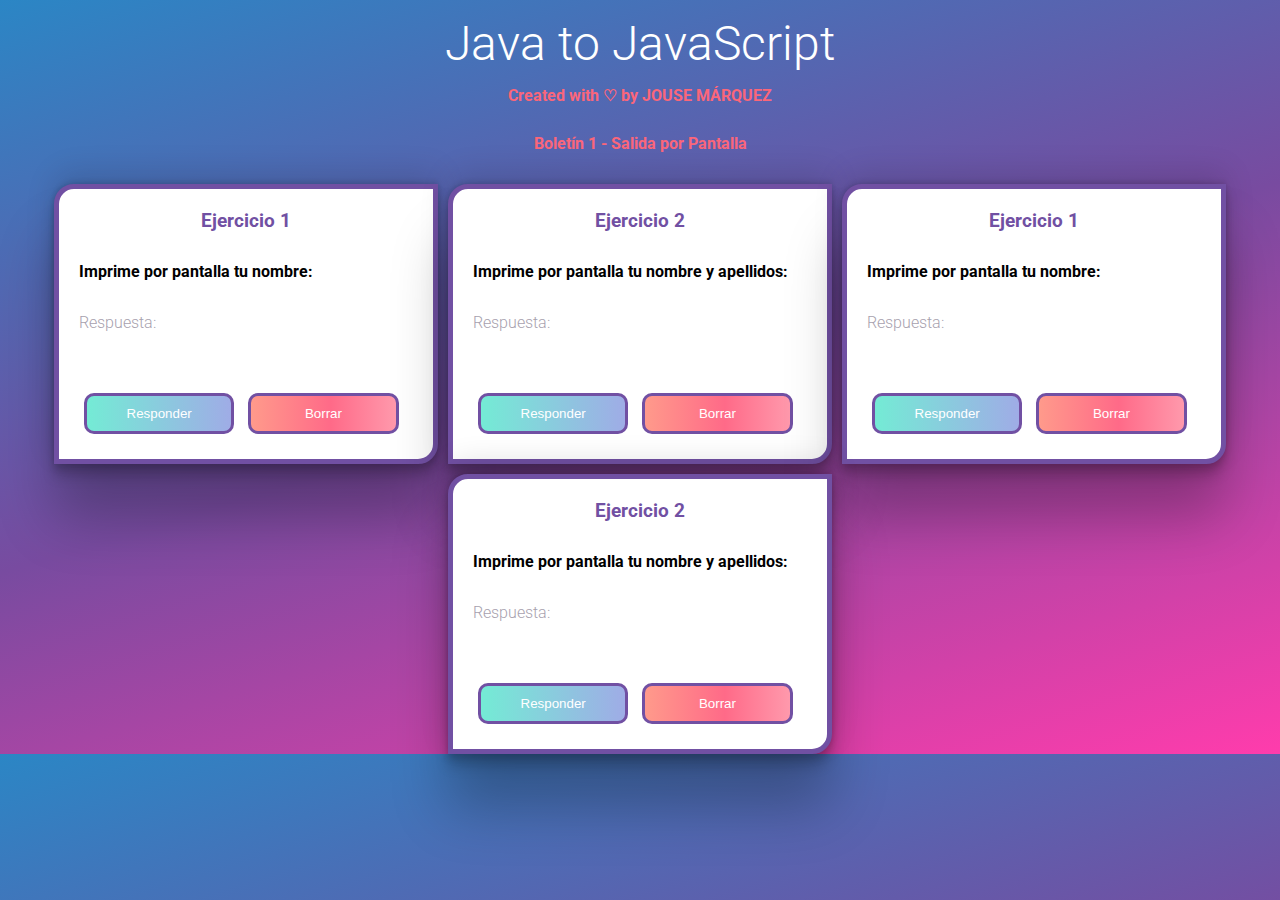
<file: BoletinesJs/index.html>
<!DOCTYPE html>
<html lang="es_ES">

<head>
    <meta charset="UTF-8">
    <meta http-equiv="X-UA-Compatible" content="IE=edge">
    <meta name="viewport" content="width=device-width, initial-scale=1.0">
    <link rel="stylesheet" href="css/style.css">
    <!--<script type="text/javascript" src="js/main.js" defer></script>
    --><title>Boletines en javascript</title>

</head>

<body>
    <main>
        <h1><span class="blue"></span>Java to JavaScript<span class="blue"></span>
            <h2>Created with <a href="https://bit.ly/3TUbViz">&#9825;</a> by <a href="https://github.com/jousemarquez"
                    target="_blank">Jouse Márquez</a></h2>
            <h2>Boletín 1 - Salida por Pantalla
        </h1>
        <section id="container">
            <article>
                <h3>Ejercicio 1</h3>
                <div class="titulo_ejercicio">
                    <p>Imprime por pantalla tu nombre:</p>
                </div>
                <div>Respuesta: </div><span id="ejercicio1"></span>
                <div class="container_buttons"><span><button class="button"
                            onclick="mostrarEjercicio1()"><span>Responder</span></button>
                        <button class="buttondelete" onclick="ocultarEjercicio1()"><span>Borrar</span></button></span>
                </div>
            </article>
            <article>
                <h3>Ejercicio 2</h3>
                <div class="titulo_ejercicio">
                    <p>Imprime por pantalla tu nombre y apellidos:</p>
                </div>
                <div>Respuesta: </div><span id="ejercicio2"></span>
                <div class="container_buttons"><span><button class="button"
                            onclick="mostrarEjercicio2()"><span>Responder</span></button>
                        <button class="buttondelete" onclick="ocultarEjercicio2()"><span>Borrar</span></button></span>
                </div>
            </article>
            <article>
                <h3>Ejercicio 1</h3>
                <div class="titulo_ejercicio">
                    <p>Imprime por pantalla tu nombre:</p>
                </div>
                <div>Respuesta: </div><span id="ejercicio1"></span>
                <div class="container_buttons"><span><button class="button"
                            onclick="mostrarEjercicio1()"><span>Responder</span></button>
                        <button class="buttondelete" onclick="ocultarEjercicio1()"><span>Borrar</span></button></span>
                </div>
            </article>
            <article>
                <h3>Ejercicio 2</h3>
                <div class="titulo_ejercicio">
                    <p>Imprime por pantalla tu nombre y apellidos:</p>
                </div>
                <div>Respuesta: </div><span id="ejercicio2"></span>
                <div class="container_buttons"><span><button class="button"
                            onclick="mostrarEjercicio2()"><span>Responder</span></button>
                        <button class="buttondelete" onclick="ocultarEjercicio2()"><span>Borrar</span></button></span>
                </div>
            </article>
        </section>
    </main>
</body>

</html>
</file>
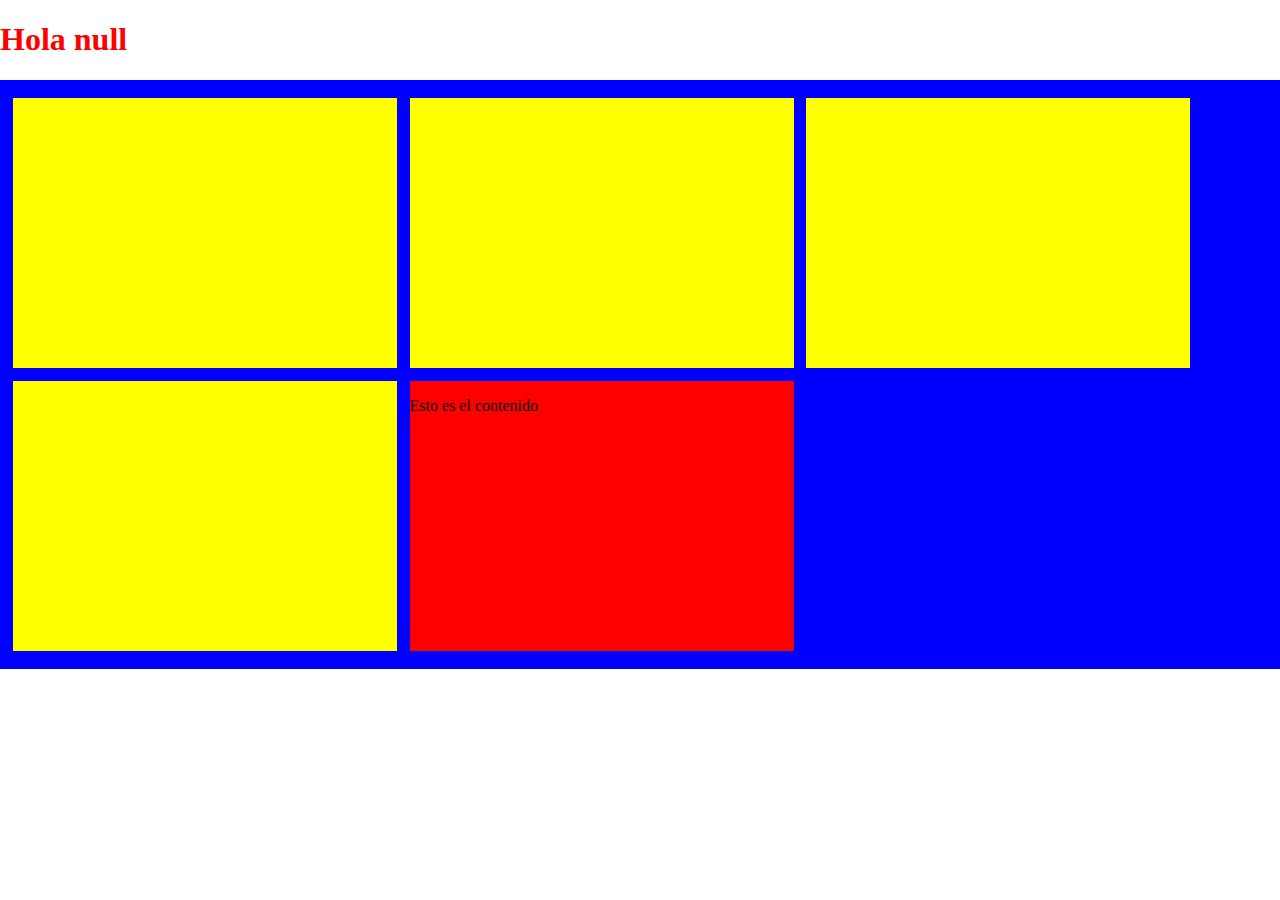
<file: BoletinesJs/Ejercicio/index.html>
<!DOCTYPE html>
<html lang="en">
    <head>

        <!-- Etiqueta de codificación de la web -->
        <meta charset="UTF-8">
        <!-- Etiqueta de descripción de la web -->
        <meta name="description" content="Estructura básica de un html">
        <!-- Etiqueta de palabras claves de la web -->
        <meta name="keywords" content="html, estructura básica, repaso">
        <!-- Etiqueta del idioma de la web -->
        <meta name="language" content="ES">
        <!-- Etiqueta del autor -->
        <meta name="author" content="joaquin.borrego@vedruna.es">
        <!-- Etiqueta para definir si queremos que nuestra página la muestren los buscadores y si pueden seguir enlaces -->
        <meta name="robots" content="index,follow">
        <!-- Etiqueta de última revisión/modificación de la página -->
        <meta name="revised" content="Monday, November 28th, 2022, 19:00pm">
        <!-- Etiqueta para los ajustes y reescalado en otros dispositivos -->
        <meta name="viewport" content="width=device-width, initial scale=1.0">
        <!-- Etiqueta de navegadores compatibles -->
        <meta http-equiv="X-UA-Compatible" content="IE-edge, chrome1">
        <!-- Etiqueta de refresco de la página -->
        <meta http-equiv="refresh" content="300; URL=index.html">
        <!-- etiqueta para usar los estilos desarrollados en el archivo styles.css-->
        <link href="css/style.css" rel="stylesheet" type="text/css" />
        <script type="text/javascript" src="js/main.js" defer></script>
        <title>Ejercicio Javascript 1</title>
        
    </head>
<body>
    <h1 id="titulo">Ejercicio Javascript</h1>
    <div id="contenedorCartas">
        <div class="carta"></div>
        <div class="carta"></div>
        <div class="carta"></div>
        <div class="carta"></div>
    </div>
</body>
</html>
</file>
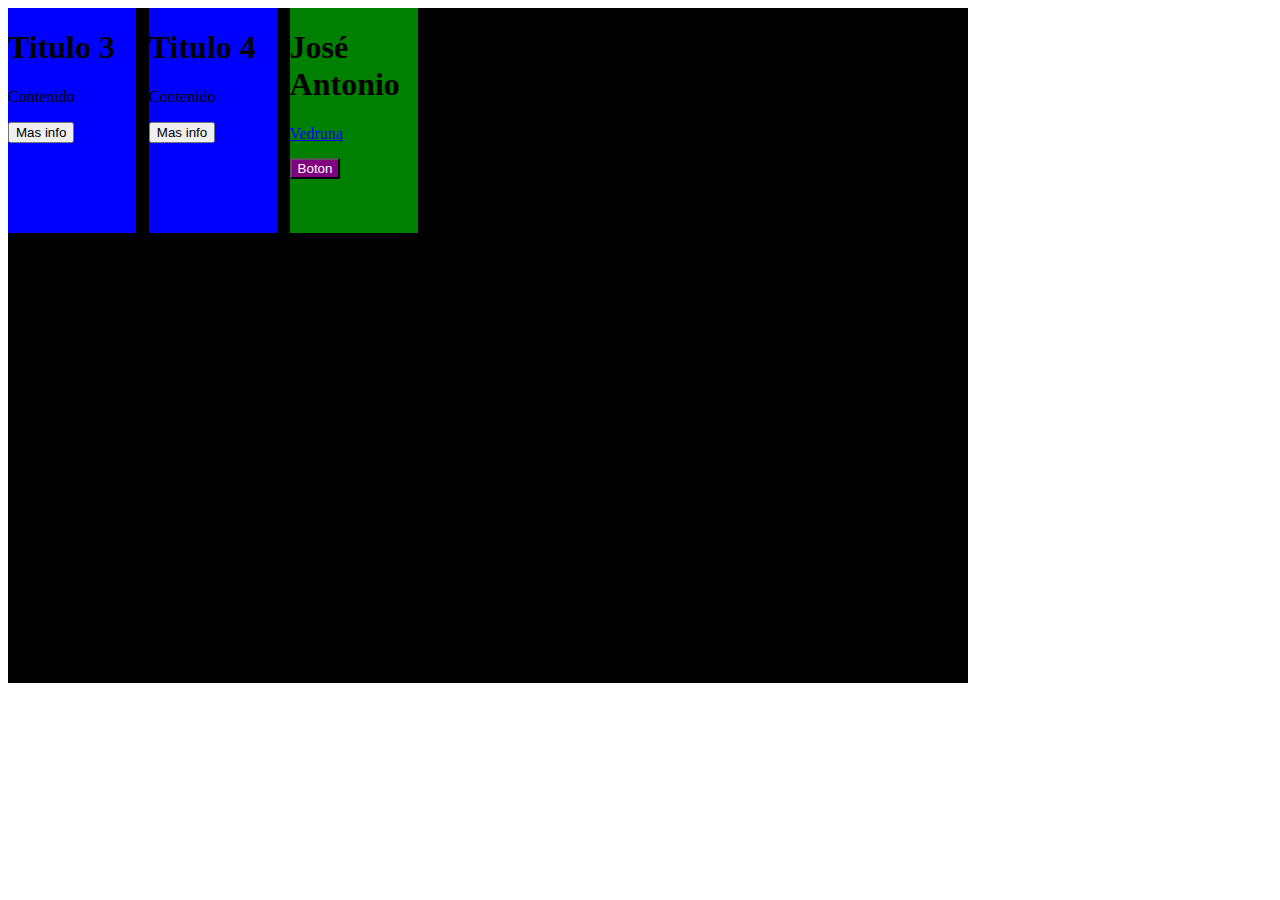
<file: BoletinesJs/Ejercicio3/index.html>
<!DOCTYPE html>
<html lang="en">
<head>
    <meta charset="UTF-8">
    <meta http-equiv="X-UA-Compatible" content="IE=edge">
    <meta name="viewport" content="width=device-width, initial-scale=1.0">
    <link rel="stylesheet" href="css/style.css">
    <script type="text/javascript" src="js/main.js" defer></script>
    <title>Document</title>
</head>
<body>
    <div id="cardContainer">
        <div class="cards">
            <h1>Titulo 1 </h1>
            <p>Contenido</p>
            <button type="button">Mas info</button>
        </div>
        <div class="cards redClass">
            <h1>Titulo 2</h1>
            <p>Contenido</p>
            <button type="button">Mas info</button>
        </div>
        <div class="cards">
            <h1>Titulo 3 </h1>
            <p>Contenido</p>
            <button type="button">Mas info</button>
        </div>
        <div class="cards">
            <h1>Titulo 4 </h1>
            <p>Contenido</p>
            <button type="button">Mas info</button>
        </div>
    </div>
</body>
</html>
</file>
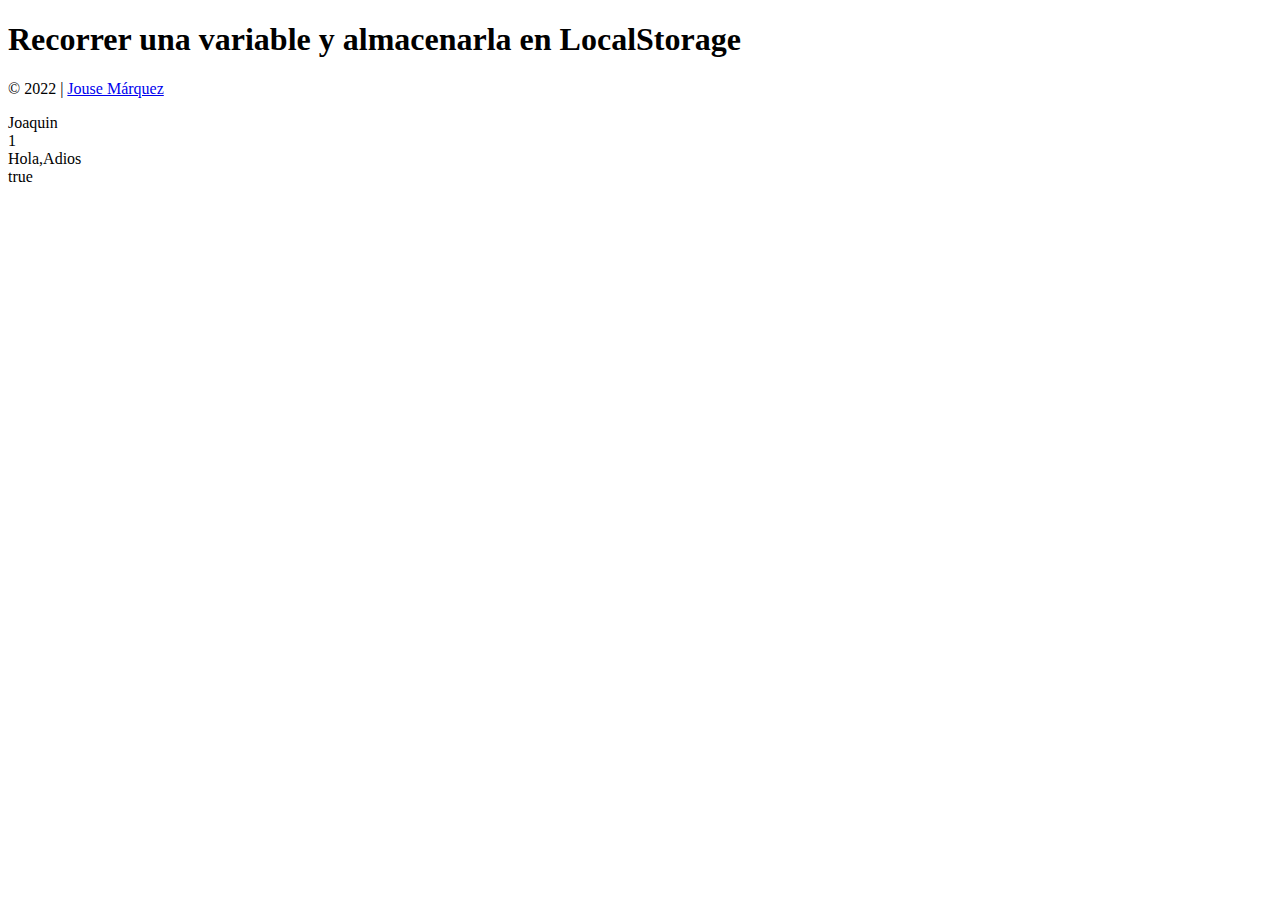
<file: BoletinesJs/Ejercicio4/index.html>
<!DOCTYPE html>
<html lang="en">

<head>
    <meta charset="UTF-8">
    <meta name="title" content="Práctica LocalStorage en Js" />
    <meta name="description" content="Recorrer una variable y almacenarla en LocalStorage." />
    <meta name="keywords" content="javascript, html, array">
    <meta name="language" content="es_ES">
    <meta name="author" content="joseantonio.marquez@a.vedrunasevillasj.es">
    <meta name="revised" content="Domingo, 4 de Febrero de 2022, 4:00pm">
    <meta name="viewport" content="width=device-width, initial-scale=1.0">
    <meta http-equiv="X-UA-Compatible" content="IE-edge, chrome1">
    <meta http-equiv="refresh" content="300" ; URL="index.html">
    <meta name="robots" content="INDEX,FOLLOW" />
    <script type="text/javascript" src="js/main.js" defer></script>
</head>

<body>
    <header>
        <h1>Recorrer una variable y almacenarla en LocalStorage</h1>
    </header>

    <footer>
        <p>&copy; 2022 | <a href="https://github.com/jousemarquez">Jouse Márquez</a></p>
    </footer>
</body>

</html>
</file>
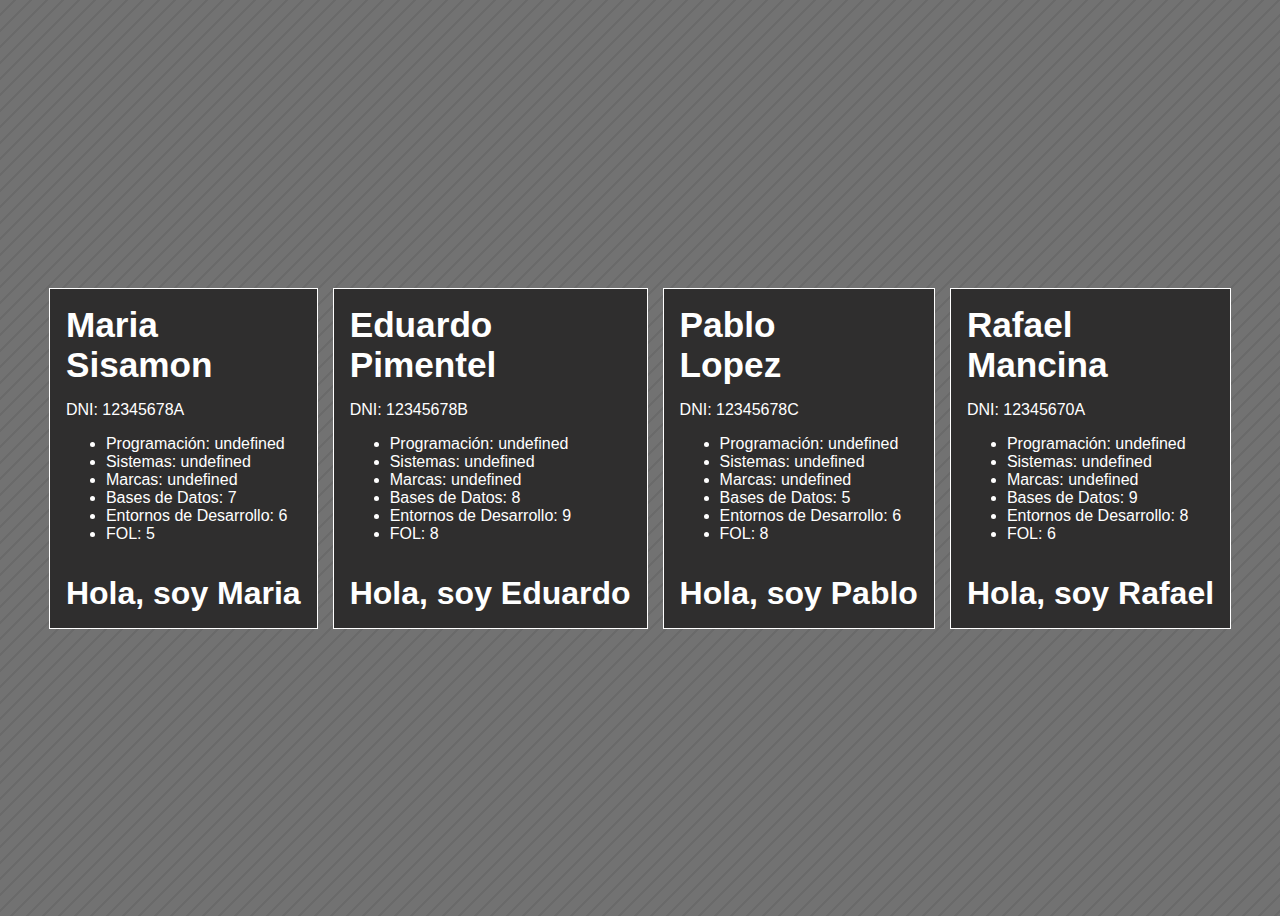
<file: BoletinesJs/Ejercicio6JSON/index.html>
<!DOCTYPE html>
<html lang="en">
<head>
    <meta charset="UTF-8">
    <meta http-equiv="X-UA-Compatible" content="IE=edge">
    <meta name="viewport" content="width=device-width, initial-scale=1.0">
    <script defer type="module" src="js/App.js"></script>
    <link rel="stylesheet" href="styles/styles.css">
    <title>Document</title>
</head>
<body>
    
</body>
</html>
</file>
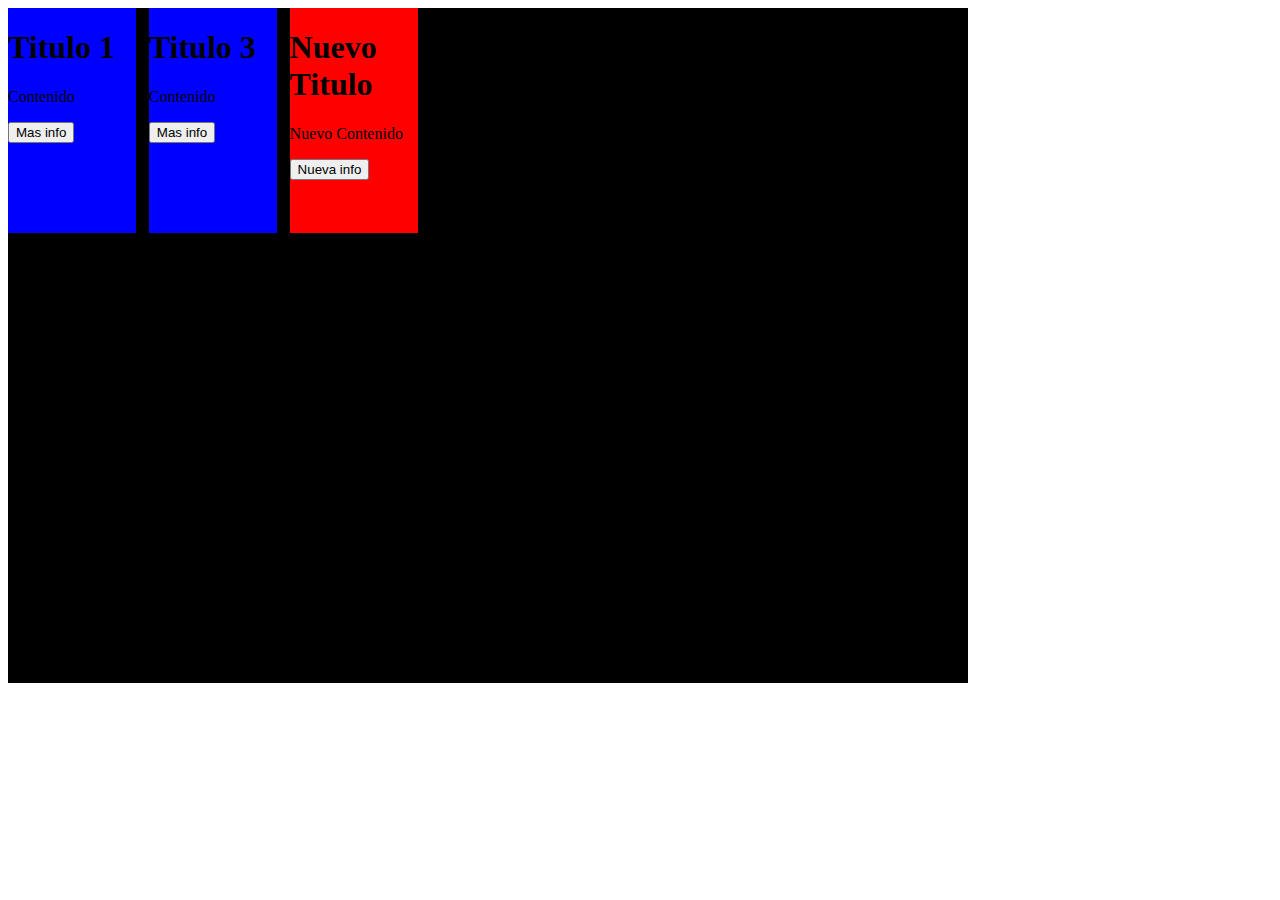
<file: TeoriaJavaScript/removeAndAdd/index.html>
<!DOCTYPE html>
<html lang="en">
<head>
    <meta charset="UTF-8">
    <meta http-equiv="X-UA-Compatible" content="IE=edge">
    <meta name="viewport" content="width=device-width, initial-scale=1.0">
    <link rel="stylesheet" href="css/style.css">
    <script type="text/javascript" src="js/removeAndAdd.js" defer></script>
    <title>Document</title>
</head>
<body>
    <div id="cardContainer">
        <div class="cards">
            <h1>Titulo 1 </h1>
            <p>Contenido</p>
            <button type="button">Mas info</button>
        </div>
        <div class="cards">
            <h1>Titulo 2</h1>
            <p>Contenido</p>
            <button type="button">Mas info</button>
        </div>
        <div class="cards">
            <h1>Titulo 3 </h1>
            <p>Contenido</p>
            <button type="button">Mas info</button>
        </div>
        <div class="cards">
            <h1>Titulo 4 </h1>
            <p>Contenido</p>
            <button type="button">Mas info</button>
        </div>
    </div>
</body>
</html>
</file>
<file: BoletinesJs/css/style.css>
/*  
  Java > JavaScript
  =================
  Asignatura: Sistemas Informáticos
  Ejercicio: Transformar boletines de Java en JavaScript
  Autor: https://github.com/jousemarquez
 */

@charset "UTF-8";
@import url(https://fonts.googleapis.com/css?family=Roboto:300,400,700);

* {
  box-sizing: border-box;
  padding: 0;
  margin: 0;
}

body {
  font-family: 'Roboto', Arial, sans-serif;
  font-weight: 300;
  line-height: 1.5em;
  color: #A7A1AE;
  background-color: #44567e;
}

h1 {
  font-size: 3em;
  font-weight: 300;
  line-height: 1em;
  text-align: center;
  color: #ffffff;
  padding: 20px 20px;
  stroke-width: 5px black;
}

h2 {
  font-size: 1em;
  font-weight: bold;
  text-align: center;
  display: block;
  line-height: 1em;
  padding-bottom: 2em;
  color: #FB667A;
}

h2 a {
  font-weight: 700;
  text-transform: uppercase;
  color: #FB667A;
  text-decoration: none;
  padding-top: -0.2em;
}

h3 {
  font-weight: 600;
  font-weight: bold;
  text-align: center;
  color: #7150A3;
}


main {
  margin: 0 auto;
  padding: 0;
}

body {
  background-color: #FF3CAC;
  background-image: linear-gradient(343deg, #FF3CAC 0%, #784BA0 50%, #2B86C5 100%);
}

#container {
  display: flex;
  flex-direction: row;
  flex-wrap: wrap;
  justify-content: center;
  gap: 10px;
  align-items: center;
}

article {
  min-height: 280px;
  width: auto;
  min-width: 30vw;
  display: flex;
  flex-direction: column;
  justify-content: space-between;
  background-color: white;
  border-top-left-radius: 20px;
  border-bottom-right-radius: 20px;
  border: 5px;
  border-color: #7150A3;
  border-style: solid;
  height: auto;
  padding: 20px 20px;
  box-shadow: rgba(0, 0, 0, 0.25) 0px 54px 55px, rgba(0, 0, 0, 0.12) 0px -12px 30px, rgba(0, 0, 0, 0.12) 0px 4px 6px, rgba(0, 0, 0, 0.17) 0px 12px 13px, rgba(0, 0, 0, 0.09) 0px -3px 5px;
}

.after {
  display: inline-block;
  background-color: black;
  padding: 5px 5px;
  width: 100%;
}

.titulo_ejercicio p {
  color: black;
  font-weight: bold;
}
/* Botón Style */

.container_buttons {
  display: flex;
  flex-direction: column;
  justify-content: center;
  width: 100%;
}

.button {
  display: inline-block;
  background-color: #74EBD5;
  background-image: linear-gradient(90deg, #74EBD5 0%, #9FACE6 100%);
  color: #FFFFFF;
  border: 3px solid #7150A3;
  border-radius: 10px;
  text-align: center;
  width: 45%;
  transition: all 0.5s;
  cursor: pointer;
  padding: 10px;
  margin: 5px;
}

.buttondelete {
  display: inline-block;
  background-color: #FF9A8B;
  background-image: linear-gradient(90deg, #FF9A8B 0%, #FF6A88 55%, #FF99AC 100%);
  color: #FFFFFF;
  border: 3px solid #7150A3;
  border-radius: 10px;
  text-align: center;
  width: 45%;
  transition: all 0.5s;
  cursor: pointer;
  padding: 10px;
  margin: 5px;
}

.button span,
.buttondelete span {
  cursor: pointer;
  display: inline-block;
  position: relative;
  transition: 0.5s;
}

.button span:after {
  content: '\00bb';
  position: absolute;
  opacity: 0;
  top: 0;
  right: -20px;
  transition: 0.5s;
}

.button:hover span,
.buttondelete:hover span {
  padding-right: 25px;
}

.button:hover span:after,
.buttondelete:hover span:after {
  opacity: 1;
  right: 0;
}

.buttondelete span:after {
  content: '\00D7';
  position: absolute;
  opacity: 0;
  top: 0;
  right: -20px;
  transition: 0.5s;
}
</file>
<file: BoletinesJs/Ejercicio/css/style.css>
* {
    box-sizing: border-box;
}
body {
    margin: 0;
    padding: 0;
}
#contenedorCartas {
    background-color: blue;
    padding: 2vh 1vw;
    width: 100vw;
    height: auto;
    display: flex;
    flex-wrap: wrap;
    gap: 1vw;
}
.carta {
    background-color: yellow;
    width: 30vw;
    height: 30vh;
}

.letraRoja {
    color: red;
}

.fondoRojo {
    background-color: red;
}
</file>
<file: BoletinesJs/Ejercicio3/css/style.css>
#cardContainer {
    height: 75vh;
    width: 75vw;
    background-color: black;
    display: flex;
    gap: 1vw
}
.cards {
    height: 25vh;
    width: 10vw;
    background-color: blue;
}
.redClass {
    background-color: red;
}
.greenClass {
    background-color: green;
}
#botonJoker {
    background-color: purple;
    color: white;
}
a {
    display: block;
    margin-bottom: 15px;
}
</file>
<file: BoletinesJs/Ejercicio6JSON/styles/styles.css>
:root {
    --white: white;
    --black: #2f2e2e;
    --gray: #727272;
    --background-linear: repeating-linear-gradient(-45deg, #6a6a6a 0, #6a6a6a 2px, #727272 2px, #727272 11px);
  }

@import url(https://fonts.googleapis.com/css?family=Roboto:100,200,300,400,700);

*{
    box-sizing: border-box;
    font-family: 'Roboto', sans-serif;
}

body{
    display: flex;
    justify-content: center;
    align-items: center;
    background-color: var(--gray);
    background-image: var(--background-linear);
    background-size: 16px 16px;
    min-height: 100vh;
    color: var(--white);
    gap: 15px;
}

div{
    padding: 1rem;
    border: 1px solid var(--white);
    background-color: var(--black);
}

h2{
    font-size: 2.2rem;
    margin: 0;
}

h3{
    font-size: 2rem;
    margin-bottom: 0;
}

p{
    font-size: 1rem;
}
</file>
<file: TeoriaJavaScript/removeAndAdd/css/style.css>
#cardContainer {
    height: 75vh;
    width: 75vw;
    background-color: black;
    display: flex;
    gap: 1vw
}
.cards {
    height: 25vh;
    width: 10vw;
    background-color: blue;
}
.redClass {
    background-color: red;
}
</file>
